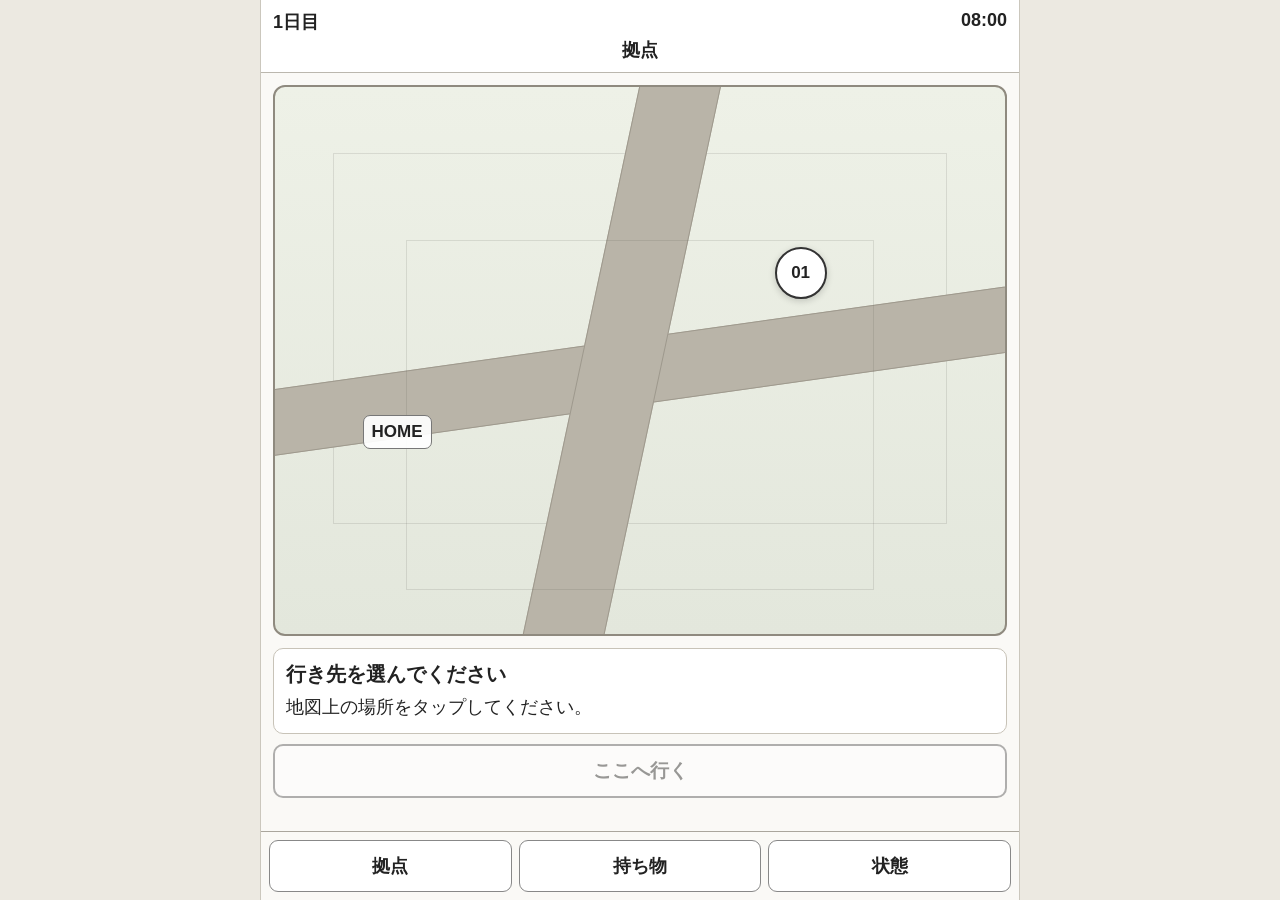
<file: map-select.html>
<!DOCTYPE html>
<html lang="ja">
<head>
  <meta charset="UTF-8">
  <meta name="viewport" content="width=device-width, initial-scale=1.0, user-scalable=no">
  <title>MAP</title>
  <link rel="stylesheet" href="css/map-select.css">
</head>
<body>
<div id="game">
  <header id="top-bar">
    <div id="day-time"><span id="day">1日目</span><span id="time">08:00</span></div>
    <div id="current-location">拠点</div>
  </header>

  <main id="map-area">
    <div id="map-container" aria-label="周辺地図">
      <div class="map-road road-a"></div>
      <div class="map-road road-b"></div>
      <div class="map-home-label">HOME</div>
      <div id="map-marker-layer"></div>
    </div>
  </main>

  <section id="destination-panel">
    <div id="destination-name">行き先を選んでください</div>
    <div id="destination-info">地図上の場所をタップしてください。</div>
  </section>

  <section id="travel-panel">
    <button id="travel-button" type="button" disabled>ここへ行く</button>
  </section>

  <footer id="bottom-menu">
    <button id="home-button" type="button">拠点</button>
    <button id="inventory-button" type="button">持ち物</button>
    <button id="status-button" type="button">状態</button>
  </footer>

  <section id="inventory-panel" class="overlay-panel" hidden>
    <div class="panel-box">
      <div class="panel-header"><strong>持ち物</strong><button id="inventory-close" type="button">閉じる</button></div>
      <div id="inventory-list" class="panel-body">持ち物はHOME側のデータを使用します。</div>
    </div>
  </section>

  <section id="status-panel" class="overlay-panel" hidden>
    <div class="panel-box">
      <div class="panel-header"><strong>状態</strong><button id="status-close" type="button">閉じる</button></div>
      <div id="status-list" class="panel-body">
        <div class="status-row"><span>HP</span><span>1</span></div>
        <div class="status-row"><span>水分</span><span>100</span></div>
        <div class="status-row"><span>食欲</span><span>100</span></div>
        <div class="status-row"><span>体力</span><span>100</span></div>
        <div class="status-row"><span>衛生</span><span>100</span></div>
        <div class="status-row"><span>気分</span><span>100</span></div>
      </div>
    </div>
  </section>
</div>
<script type="module" src="js/map/map-select.js"></script>
</body>
</html>
</file>
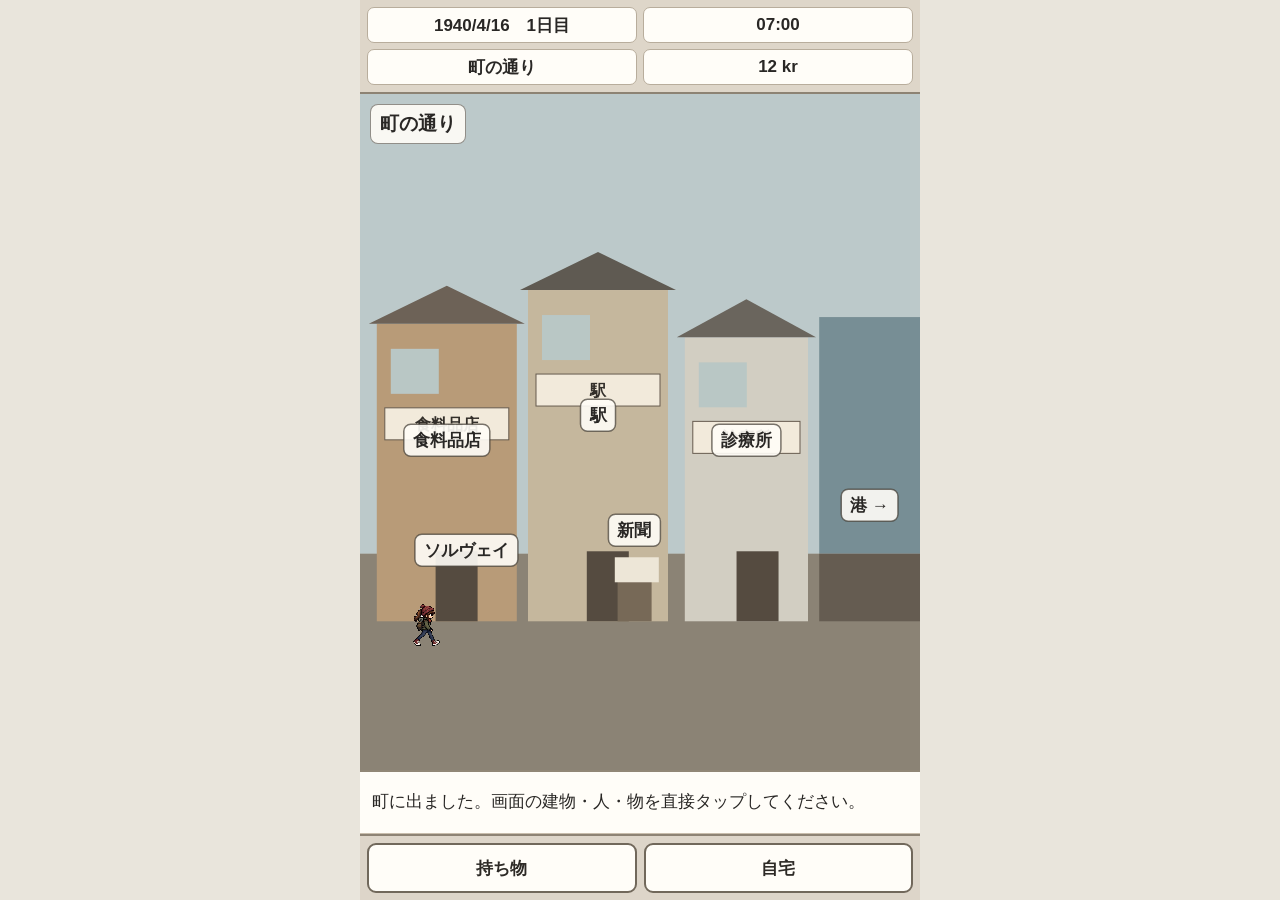
<file: town.html>
<!DOCTYPE html>
<html lang="ja">
<head>
  <meta charset="UTF-8">
  <meta name="viewport" content="width=device-width, initial-scale=1.0, user-scalable=no">
  <title>Zombie - Åndalsnes</title>
  <link rel="stylesheet" href="css/town.css">
</head>
<body>
<div id="game">
  <header id="hud">
    <div id="date"></div>
    <div id="time"></div>
    <div id="location"></div>
    <div id="money"></div>
  </header>

  <main id="scene-area">
    <canvas id="town-world"></canvas>
    <div id="scene-name"></div>
  </main>

  <section id="message"></section>

  <section id="panel"></section>

  <nav id="bottom-bar">
    <button id="inventory-button" type="button">持ち物</button>
    <button id="home-button" type="button">自宅</button>
  </nav>
</div>

<script type="module" src="js/town.js"></script>
</body>
</html>
</file>
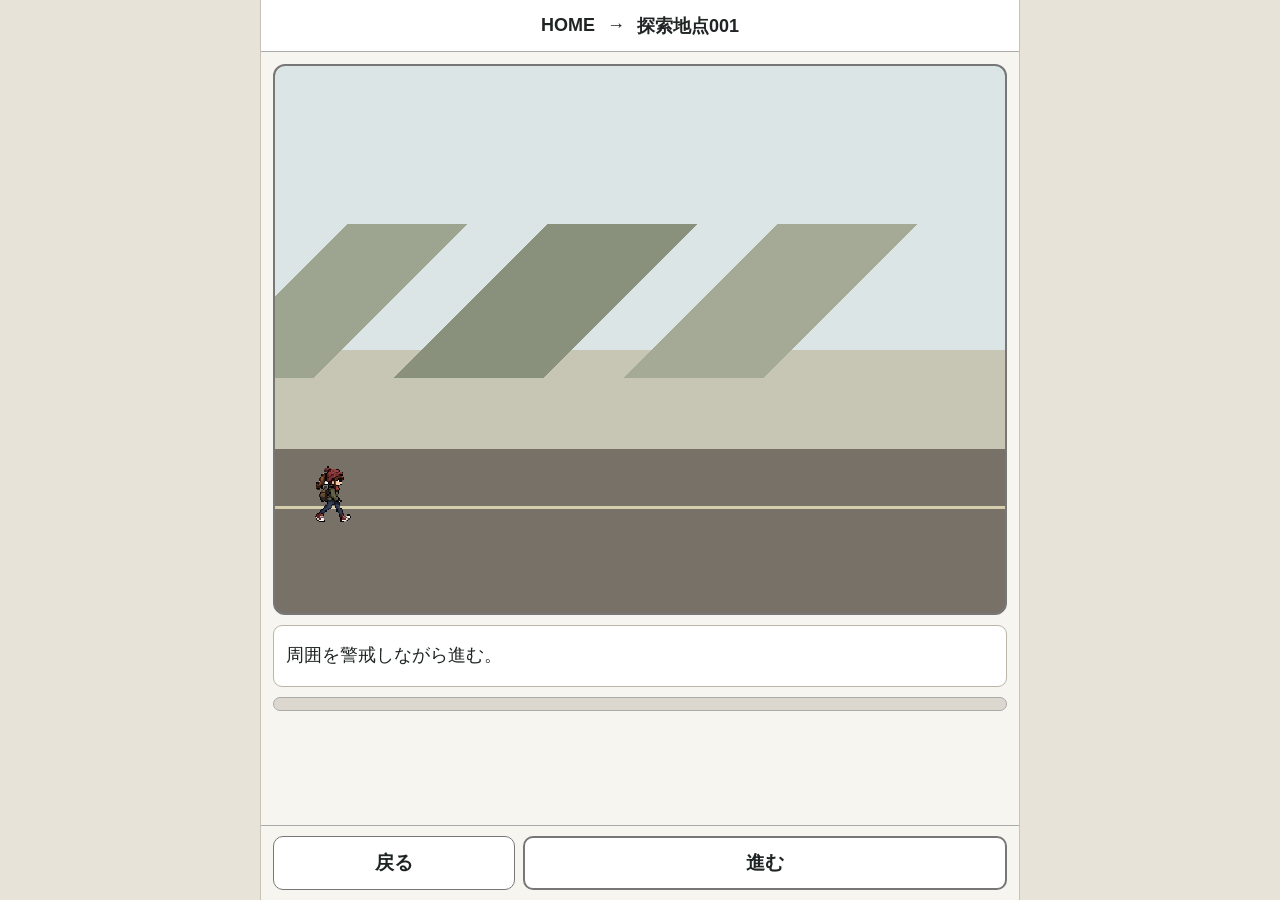
<file: zombie.html>
<!DOCTYPE html>
<html lang="ja">
<head>
  <meta charset="UTF-8">
  <meta name="viewport" content="width=device-width, initial-scale=1.0, user-scalable=no">
  <title>移動</title>
  <link rel="stylesheet" href="css/zombie.css">
</head>
<body>
<div id="game">
  <header id="hud">
    <span id="travel-from">HOME</span>
    <span>→</span>
    <span id="travel-to">探索地点001</span>
  </header>

  <main id="game-area">
    <div id="travel-scene">
      <div class="far-hills"></div>
      <div class="road-line"></div>
      <img id="travel-player" src="assets/player/player_walk_01.png" alt="主人公" draggable="false">
    </div>
  </main>

  <section id="message">周囲を警戒しながら進む。</section>

  <div id="progress-wrap" aria-label="移動進行度">
    <div id="progress-bar"></div>
  </div>

  <section id="controls">
    <button id="back-button" type="button">戻る</button>
    <button id="move-button" type="button">進む</button>
  </section>
</div>
<script type="module" src="js/travel.js"></script>
</body>
</html>
</file>
<file: css/map-select.css>
*{box-sizing:border-box}html,body{margin:0;min-height:100%;font-size:18px}body{background:#ece9e1;color:#222;font-family:-apple-system,BlinkMacSystemFont,"Hiragino Sans","Yu Gothic",Meiryo,sans-serif;-webkit-text-size-adjust:100%}button{font:inherit;color:inherit;touch-action:manipulation}#game{width:100%;max-width:760px;min-height:100dvh;margin:0 auto;background:#faf9f6;display:flex;flex-direction:column;border-left:1px solid #cbc7bd;border-right:1px solid #cbc7bd}#top-bar{padding:10px 12px;background:#fff;border-bottom:1px solid #bbb7ae}#day-time{display:flex;justify-content:space-between;font-weight:700;font-size:18px}#current-location{margin-top:4px;text-align:center;font-size:18px;font-weight:700}#map-area{padding:12px}#map-container{position:relative;width:100%;aspect-ratio:4/3;overflow:hidden;border:2px solid #8f8a7f;border-radius:12px;background:linear-gradient(#eef1e7,#e3e7dc)}#map-container::before,#map-container::after{content:"";position:absolute;border:1px solid rgba(80,80,70,.14)}#map-container::before{inset:12% 8% 20% 8%}#map-container::after{inset:28% 18% 8% 18%}.map-road{position:absolute;background:#b9b4a8;border:1px solid #9e998d}.road-a{left:-8%;top:46%;width:116%;height:12%;transform:rotate(-8deg)}.road-b{left:42%;top:-10%;width:11%;height:120%;transform:rotate(12deg)}.map-home-label{position:absolute;left:12%;top:60%;z-index:3;padding:6px 8px;background:rgba(255,255,255,.92);border:1px solid #777;border-radius:7px;font-size:17px;font-weight:800}#map-marker-layer{position:absolute;inset:0;z-index:5}.map-marker{position:absolute;transform:translate(-50%,-50%);min-width:52px;min-height:52px;padding:7px 10px;border:2px solid #333;border-radius:999px;background:#fff;font-size:17px;font-weight:800;box-shadow:0 2px 7px rgba(0,0,0,.18)}.map-marker.selected{outline:4px solid rgba(50,50,50,.18)}#destination-panel{margin:0 12px;padding:12px;background:#fff;border:1px solid #c8c3b8;border-radius:10px}#destination-name{font-size:20px;font-weight:800;margin-bottom:6px}#destination-info{font-size:18px;line-height:1.55}#travel-panel{padding:10px 12px}#travel-button{width:100%;min-height:54px;border:2px solid #555;border-radius:10px;background:#fff;font-size:19px;font-weight:800}#travel-button:disabled{opacity:.45}#bottom-menu{margin-top:auto;position:sticky;bottom:0;display:grid;grid-template-columns:repeat(3,1fr);gap:7px;padding:8px 8px calc(8px + env(safe-area-inset-bottom));background:rgba(250,249,246,.96);border-top:1px solid #aaa69d}#bottom-menu button{min-height:52px;border:1px solid #888;border-radius:9px;background:#fff;font-size:18px;font-weight:700}.overlay-panel{position:fixed;inset:0;z-index:50;display:flex;align-items:center;justify-content:center;padding:14px;background:rgba(20,20,20,.62)}.overlay-panel[hidden]{display:none}.panel-box{width:min(100%,620px);max-height:80dvh;overflow:auto;background:#fff;border-radius:12px;border:1px solid #777}.panel-header{display:flex;align-items:center;justify-content:space-between;padding:10px 12px;border-bottom:1px solid #ccc;font-size:20px}.panel-header button{min-height:44px;min-width:72px;border:1px solid #888;border-radius:8px;background:#fff}.panel-body{padding:12px;font-size:18px;line-height:1.5}.status-row{min-height:48px;display:flex;align-items:center;justify-content:space-between;border-bottom:1px solid #ddd;padding:8px 4px}@media(min-width:700px){#status-list{font-size:18px}}
</file>
<file: css/town.css>
*{box-sizing:border-box;-webkit-tap-highlight-color:transparent}html,body{margin:0;width:100%;height:100%;overflow:hidden;background:#e9e5dc;color:#292725;font-family:-apple-system,BlinkMacSystemFont,"Hiragino Kaku Gothic ProN","Yu Gothic",sans-serif}button{font:inherit;touch-action:manipulation;user-select:none;-webkit-user-select:none}#game{width:100%;height:100dvh;max-width:560px;margin:0 auto;display:grid;grid-template-rows:auto minmax(0,1fr) auto auto auto;background:#f7f3ea}#hud{display:grid;grid-template-columns:1fr 1fr;gap:6px;padding:7px;background:#ded6c9;border-bottom:2px solid #8d8374}#hud>div{min-height:36px;display:flex;align-items:center;justify-content:center;padding:5px 7px;background:#fffdf8;border:1px solid #b8ad9c;border-radius:7px;font-size:17px;font-weight:700}#scene-area{position:relative;min-height:0;overflow:hidden;background:#c6cfcc}#town-world{display:block;width:100%;height:100%;touch-action:manipulation;image-rendering:pixelated;image-rendering:crisp-edges}#scene-name{position:absolute;left:10px;top:10px;max-width:70%;padding:6px 9px;border:1px solid rgba(60,55,48,.55);border-radius:8px;background:rgba(255,253,248,.9);font-size:19px;font-weight:800;pointer-events:none}#message{min-height:64px;padding:9px 12px;display:flex;align-items:center;background:#fffdf8;border-top:2px solid #918777;border-bottom:1px solid #c8bdac;font-size:17px;line-height:1.45}#panel{min-height:0;max-height:30vh;overflow:auto;display:grid;grid-template-columns:1fr 1fr;gap:7px;padding:7px;background:#ece5da}#panel:empty{display:none}#panel button,#bottom-bar button{min-height:50px;border:2px solid #71685b;border-radius:9px;background:#fffdf8;color:#2d2a26;font-size:17px;font-weight:700;padding:8px 10px}#panel button{min-height:54px;text-align:left}#panel button.safe,#bottom-bar button.safe{background:#e4eee0}#panel button.warn{background:#efe2d8}.panel-wide{grid-column:1/-1}.panel-text{grid-column:1/-1;padding:9px 10px;border:1px solid #b9ae9d;border-radius:8px;background:#fffdf8;font-size:17px;line-height:1.45}#bottom-bar{display:grid;grid-template-columns:1fr 1fr;gap:7px;padding:7px;padding-bottom:calc(7px + env(safe-area-inset-bottom));background:#ddd5c9;border-top:2px solid #8d8374}#bottom-bar button:active,#panel button:active{transform:translateY(1px);background:#ded6c9}@media(max-height:700px){#game{grid-template-rows:auto minmax(0,1fr) auto auto auto}#message{min-height:54px;padding:7px 10px}#panel{max-height:27vh}#panel button,#bottom-bar button{min-height:46px}#scene-name{font-size:17px}}
</file>
<file: css/zombie.css>
*{box-sizing:border-box}html,body{margin:0;width:100%;min-height:100%;font-size:18px}body{background:#e7e3d9;color:#1f2524;font-family:-apple-system,BlinkMacSystemFont,"Hiragino Sans","Yu Gothic",Meiryo,sans-serif;-webkit-text-size-adjust:100%;touch-action:manipulation}button{font:inherit;color:inherit;touch-action:manipulation}#game{width:100%;max-width:760px;min-height:100dvh;margin:0 auto;display:flex;flex-direction:column;background:#f7f5ef;border-left:1px solid #c7c1b6;border-right:1px solid #c7c1b6}#hud{min-height:52px;padding:10px 12px;display:flex;align-items:center;justify-content:center;gap:12px;background:#fff;border-bottom:1px solid #aaa;font-size:18px;font-weight:800}#game-area{padding:12px 12px 0}#travel-scene{position:relative;width:100%;aspect-ratio:4/3;overflow:hidden;border:2px solid #777;border-radius:12px;background:linear-gradient(#dbe5e5 0 52%,#c7c6b5 52% 70%,#777167 70% 100%)}.far-hills{position:absolute;left:-8%;right:-8%;top:29%;height:28%;background:linear-gradient(135deg,transparent 0 13%,#9da591 13% 25%,transparent 25% 33%,#89917d 33% 48%,transparent 48% 56%,#a5aa97 56% 70%,transparent 70%)}.road-line{position:absolute;left:0;right:0;bottom:19%;height:3px;background:rgba(245,238,197,.75)}#travel-player{position:absolute;left:8%;bottom:16%;width:52px;height:52px;object-fit:contain;image-rendering:pixelated;transform:translateX(-50%);transition:left .22s ease}#message{margin:10px 12px 0;min-height:62px;padding:12px;display:flex;align-items:center;background:#fff;border:1px solid #bcb6aa;border-radius:9px;font-size:18px;line-height:1.55}#progress-wrap{margin:10px 12px;height:14px;overflow:hidden;background:#ddd8cf;border:1px solid #aaa;border-radius:999px}#progress-bar{width:0;height:100%;background:#575b54;transition:width .2s ease}#controls{margin-top:auto;display:grid;grid-template-columns:1fr 2fr;gap:8px;padding:10px 12px calc(10px + env(safe-area-inset-bottom));background:#f7f5ef;border-top:1px solid #aaa}#controls button{min-height:54px;border:1px solid #777;border-radius:10px;background:#fff;font-size:19px;font-weight:800}#move-button{border-width:2px!important}#controls button:active{background:#e6e1d8}@media(min-width:700px){#travel-player{width:64px;height:64px}}
</file>
